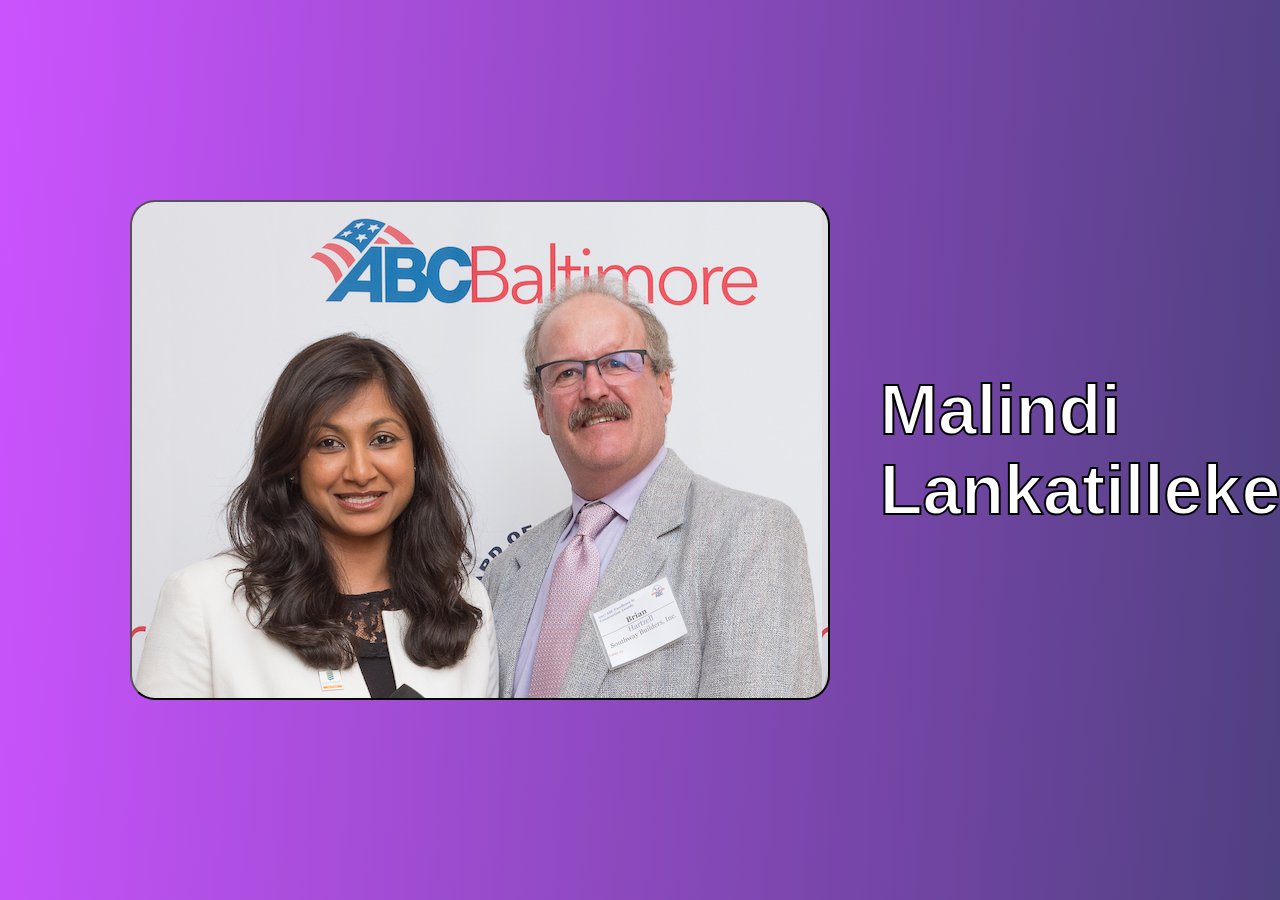
<file: index.html>
<!DOCTYPE html>
<head>
  <meta name="viewport" content ="width=device-width, initial-scale=1.0">
  <title> Core Values </title>
  <link rel="stylesheet" href="style.css">
</head>

  <body>
    <div class="container">
        <div class="slides slide1">
            <a href="https://immigration-stories.github.io/immigrationstories.github.io/firstexample.html"><button id="example1"></button></a>
            <h2>Malindi Lankatilleke</h2>
          </div>
        <div class="slides slide2">
            <h2>Alex Tsalikhin</h2>
            <a href="https://immigration-stories.github.io/immigrationstories.github.io/secondexample.html"><button id="example2"></button></a>
            
        </div>

        <div class="slides slide3">
            <a href="https://immigration-stories.github.io/immigrationstories.github.io/thirdexample.html"><button id="example3"></button></a>
            <h2>Antonia Sfiriou</h2>

            
        </div>

        <div class="slides slide4">
          <h2>Zack Zhang</h2>
          <a href="https://immigration-stories.github.io/immigrationstories.github.io/fourthexample.html"><button id="example4"></button></a>
          
        </div>

    </div>

  </body>
</html>
</file>
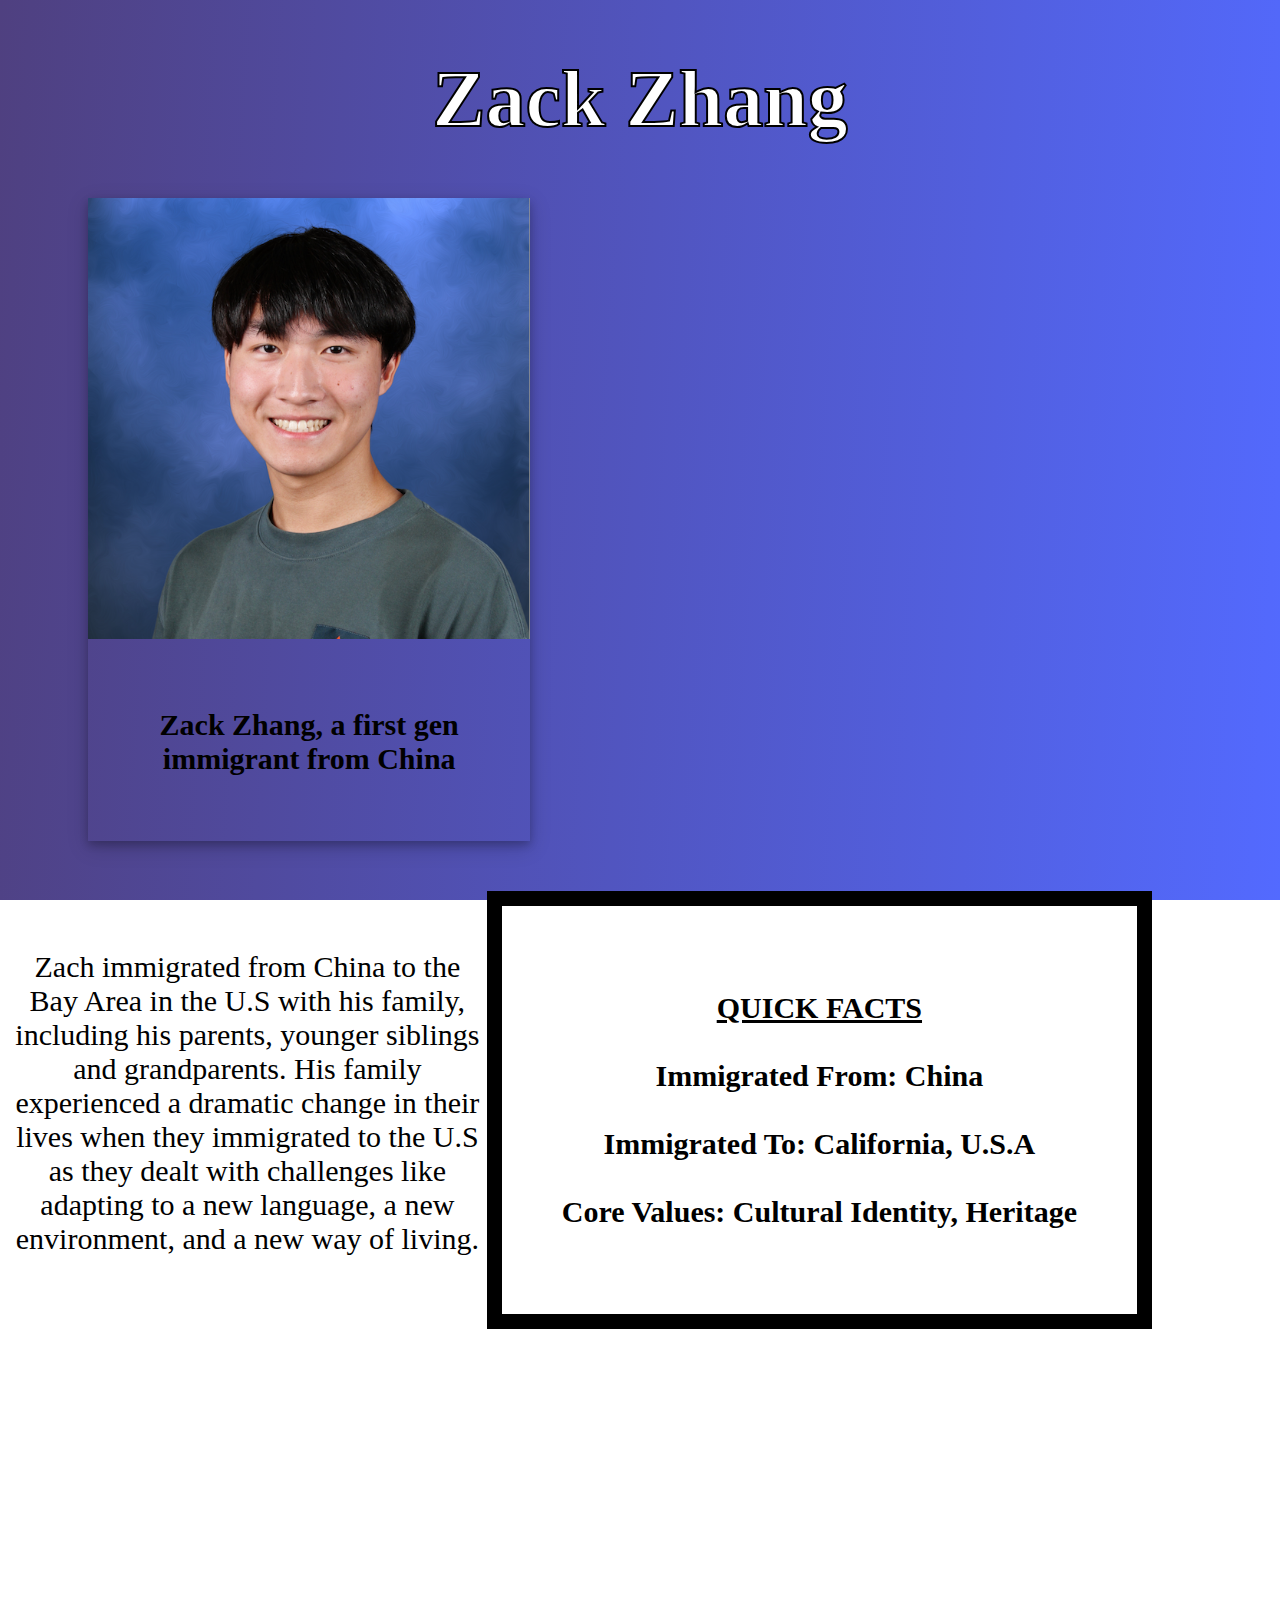
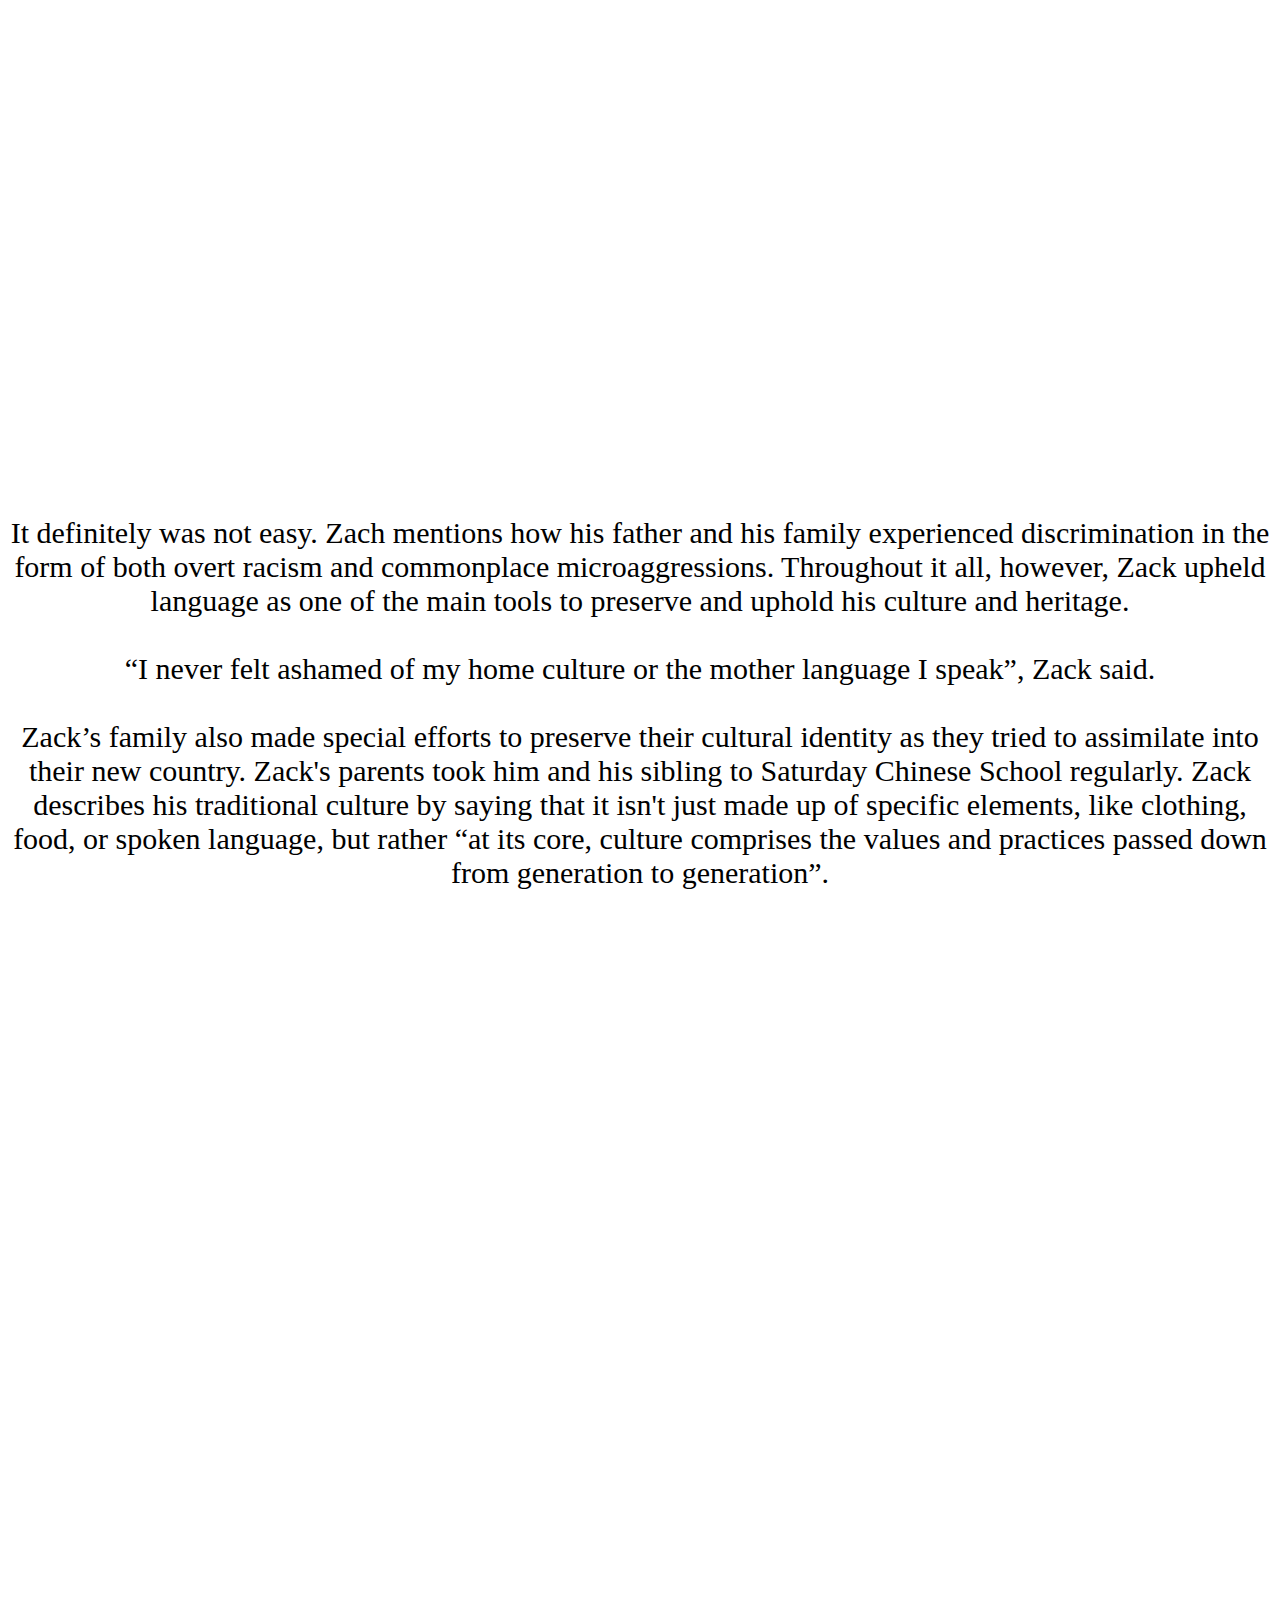
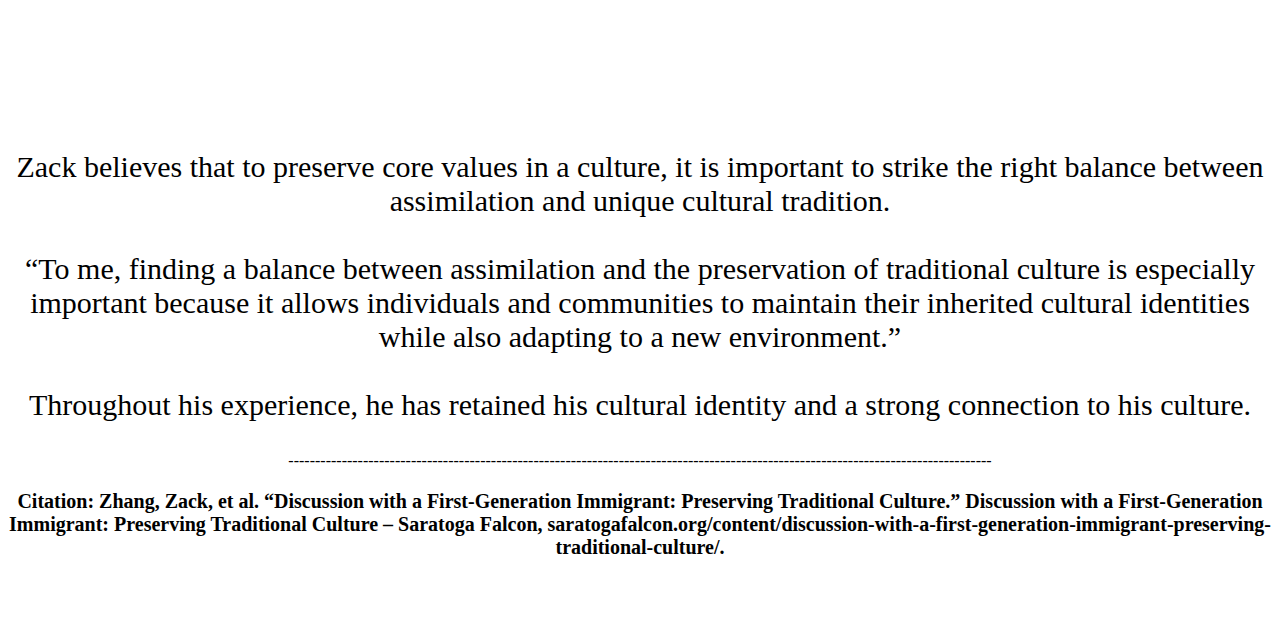
<file: fourthexample.html>
<!DOCTYPE html>
<head>
  <meta name="viewport" content ="width=device-width, initial-scale=1.0">
  <title> Zack Zhang </title>
  <link rel="stylesheet" href="style1.css">
  <style>
    *{
      background: linear-gradient(454deg, #4f4080, #536aff); 
      background-attachment: fixed;
    }
    div.container1 {
    border: 15px solid black;
}
    
  </style>
</head>

  <body>
   <center><h1>Zack Zhang</h1></center>
  <center>
  <tr>
    <td> <center> <div class="polaroid">
      <img id="example4" src="images/zack2.png" alt="5 Terre" style="width:100%">
      <div class="container">
      <h2>Zack Zhang, a first gen immigrant from China</h2>
      </div> </center> </td>
    <td> <center> <div class="container4">
     <center> <h2>
      <u>QUICK FACTS</u>
      <br/>
      <br/>
      Immigrated From: China
        <br/>
        <br/>
         Immigrated To: California, U.S.A
         <br/>
         <br/>
         Core Values: Cultural Identity, Heritage
     </h2>
    </center>
      </div></center> </td>
  </tr>
</center>
<br/><br/><br/><br/><br/><br/><br/><br/><br/><br/><br/><br/><br/><br/><br/><br/><br/><br/><br/><br>
<br/><br/><br/><br/><br/><br/><br/><br/><br/><br/><br/><br/><br/><br/><br/><br/><br/><br/><br/><br/>

<center>
  <tr>
    <td>
        <p>Zach immigrated from China to the Bay Area in the U.S with his family, including his 
            parents, younger siblings and grandparents. His family experienced a dramatic change 
            in their lives when they immigrated to the U.S as they dealt with challenges like adapting 
            to a new language, a new environment, and a new way of living.</p>
        <div class="parallax9"></div>
        <p>
            It definitely was not easy. Zach mentions how his father and his family experienced 
            discrimination in the form of both overt racism and commonplace microaggressions. 
            Throughout it all, however, Zack upheld language as one of the main tools to preserve 
            and uphold his culture and heritage. 
            <br/>
            <br/>
            “I never felt ashamed of my home culture or the mother language I speak”, Zack said.
            <br/>
            <br/>
            Zack’s family also made special efforts to preserve their cultural identity as they tried 
            to assimilate into their new country. Zack's parents took him and his sibling to Saturday 
            Chinese School regularly. Zack describes his traditional culture by saying that it isn't 
            just made up of specific elements, like clothing, food, or spoken language, but rather “at 
            its core, culture comprises the values and practices passed down from generation to 
            generation”.</p>
            <div class="parallax10"></div>
            <p>
                Zack believes that to preserve core values in a culture, it is important to strike the 
                right balance between assimilation and unique cultural tradition. 
                <br/>
                <br/>
                “To me, finding a balance between assimilation and the preservation of traditional 
                culture is especially important because it allows individuals and communities to 
                maintain their inherited cultural identities while also adapting to a new environment.”
                <br/>
                <br/>
                Throughout his experience, he has retained his cultural identity and a strong connection to his culture. 

            </p>

        
      ------------------------------------------------------------------------------------------------------------------------------------
      <br/>
      <h3>Citation: 
        Zhang, Zack, et al. “Discussion with a First-Generation Immigrant: Preserving Traditional Culture.” Discussion with a First-Generation Immigrant: Preserving Traditional Culture – Saratoga Falcon, saratogafalcon.org/content/discussion-with-a-first-generation-immigrant-preserving-traditional-culture/. </h3>


<br/>

</p>



    
    
</td>
  </tr>
</center>

  </body>
</html>
</file>
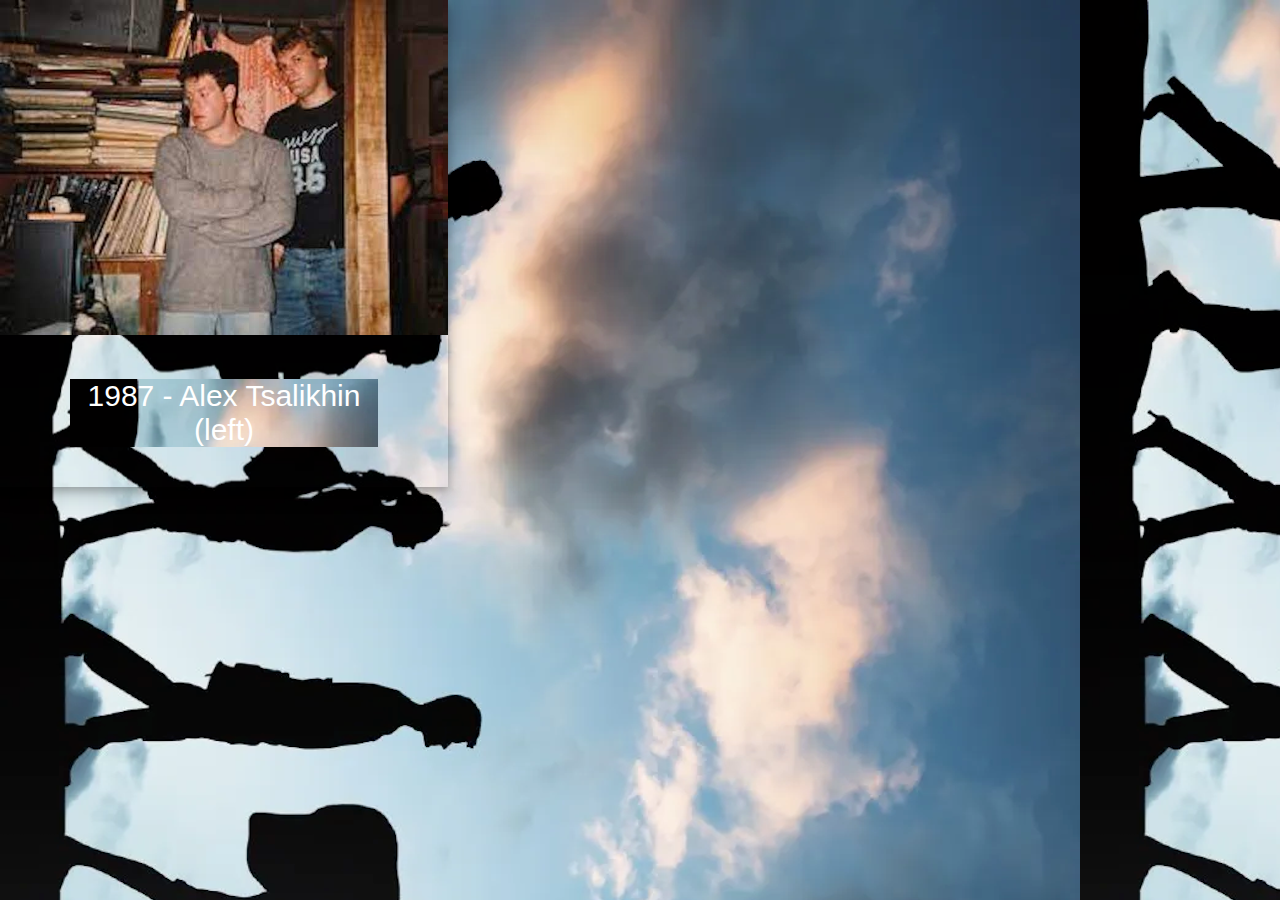
<file: newindex.html>
<!DOCTYPE html>
<head>
  <meta name="viewport" content ="width=device-width, initial-scale=1.0">
  <title> Turning Points in US History </title>
  <link rel="stylesheet" href="newstyle.css">
</head>

  <body>
  <center>
  <tr>
    <td> <center> <div class="polaroid">
      <img id="example2" src="images/alex.jpeg" alt="5 Terre" style="width:100%">
      <div class="container">
      <p>1987 - Alex Tsalikhin (left)</p>
      </div> </center> </td>
    <td> 
</tr></center>
    

    


  </body>
</html>
</file>
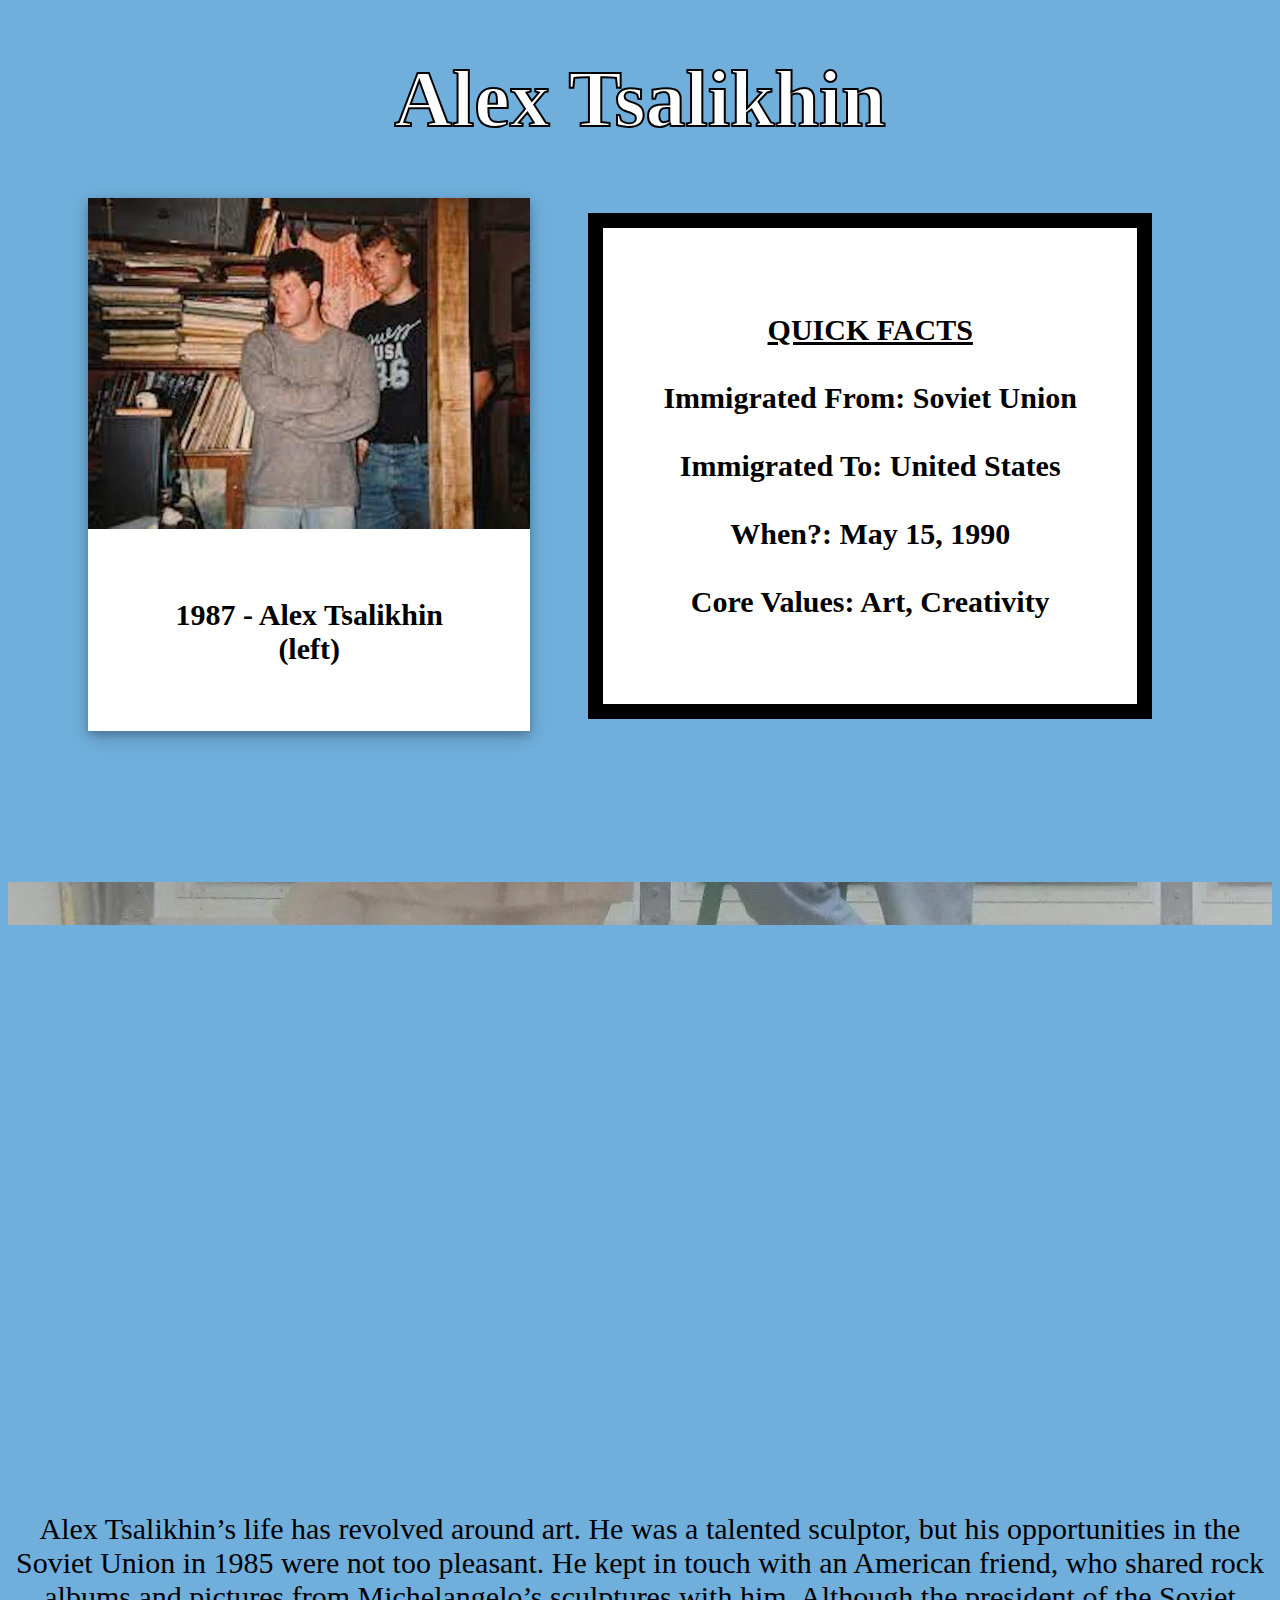
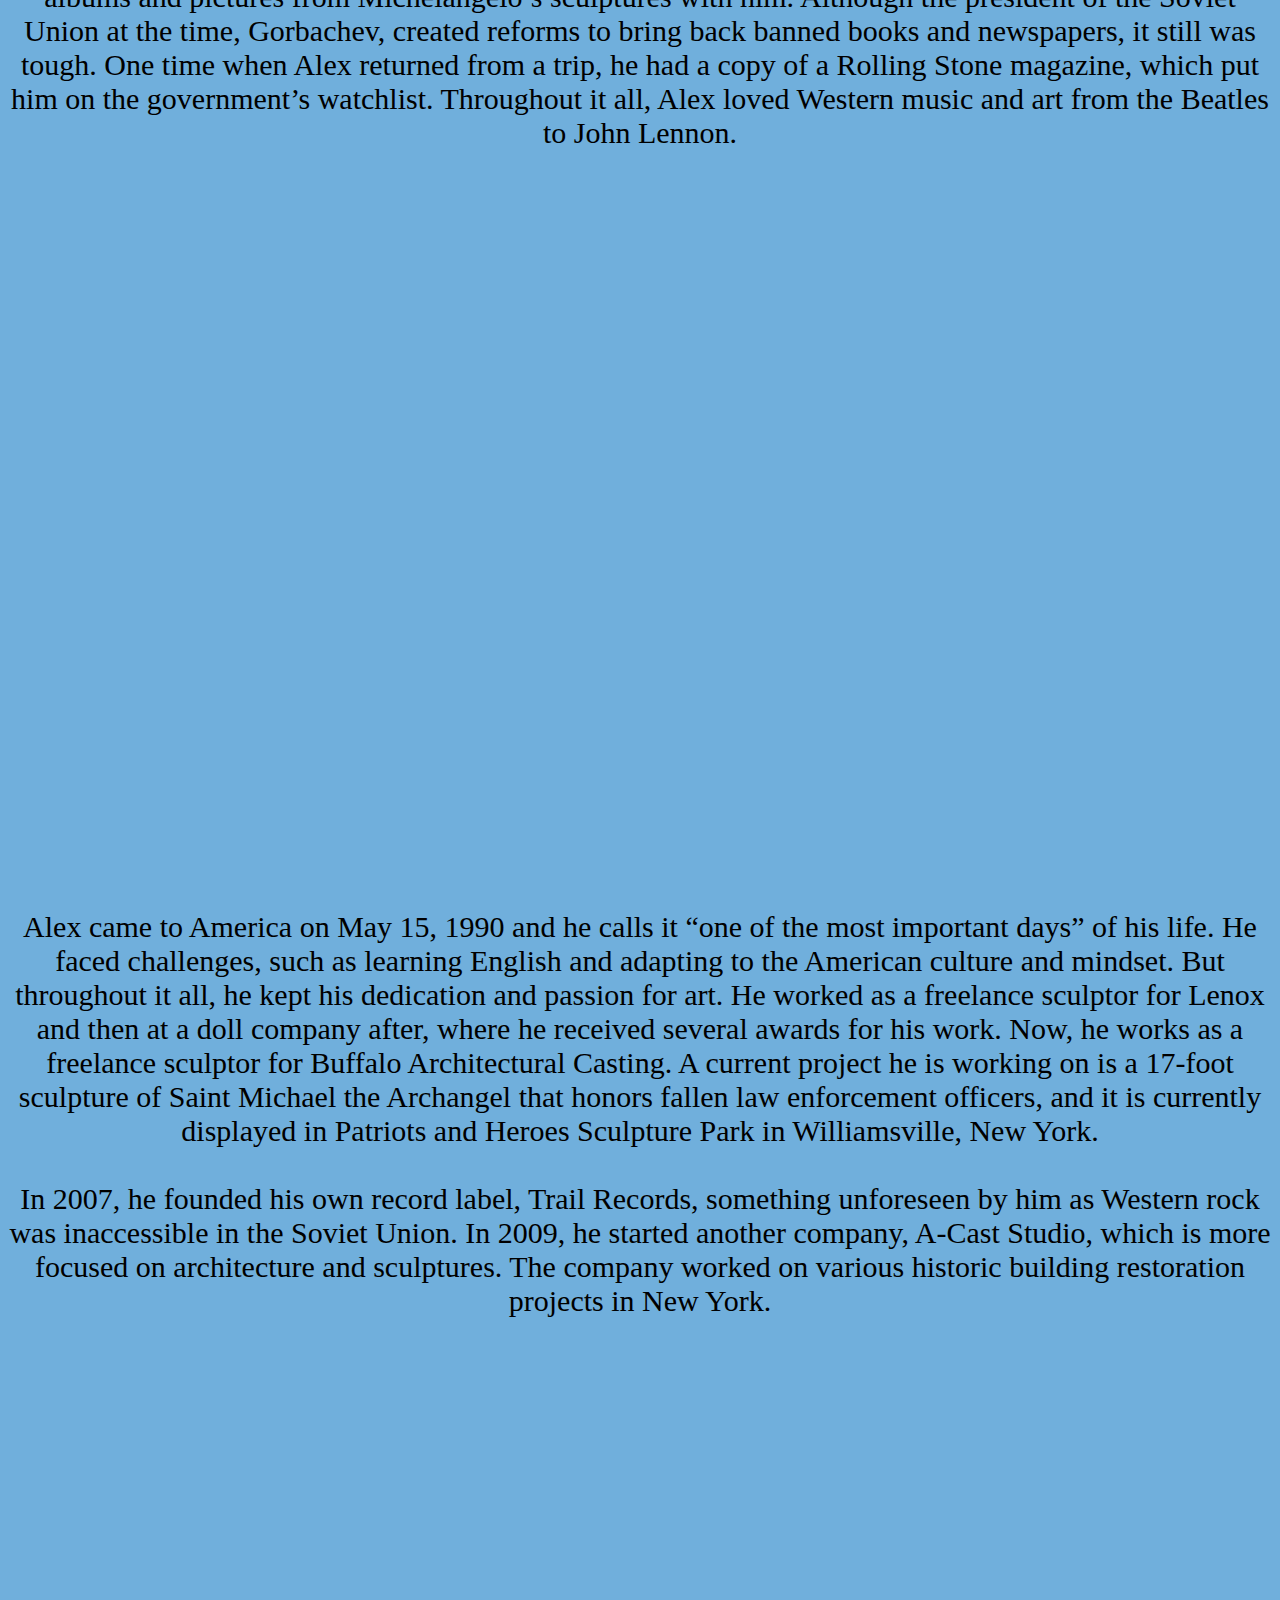
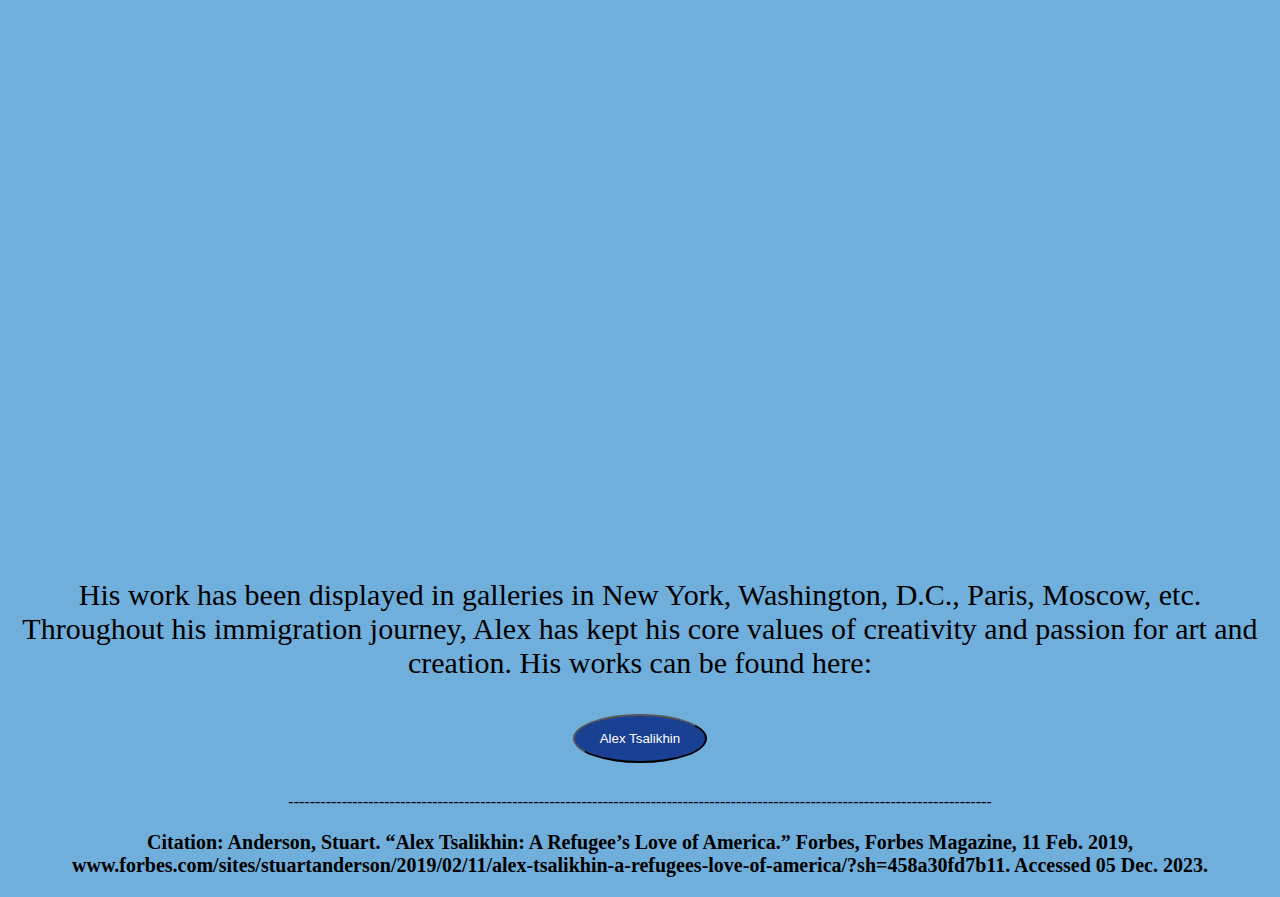
<file: secondexample.html>
<!DOCTYPE html>
<head>
  <meta name="viewport" content ="width=device-width, initial-scale=1.0">
  <title> Alex Tsalikhin</title>
  <link rel="stylesheet" href="style1.css">

</head>

  <body>
    
   <center><h1>Alex Tsalikhin</h1></center>
  <center>
  <tr>
    <td> <center> <div class="polaroid">
      <img id="example2" src="images/alex.jpeg" alt="5 Terre" style="width:100%">
      <div class="container">
      <h2>1987 - Alex Tsalikhin (left)</h2>
      </div> </center> </td>
    <td> <center> <div class="container1">
     <center> <h2>
      <u>QUICK FACTS</u>
      <br/>
      <br/>
      Immigrated From: Soviet Union
        <br/>
        <br/>
         Immigrated To: United States
         <br/>
         <br/>
         When?: May 15, 1990
         <br/>
         <br/>
         Core Values: Art, Creativity
     </h2>
    </center>
      </div></center> </td>
  </tr>
</center>

<br/><br/><br/><br/><br/><br/><br/><br/><br/><br/><br/><br/><br/><br/><br/><br/><br/><br/><br/><br>
<br/><br/><br/><br/><br/><br/><br/><br/><br/><br/><br/><br/><br/><br/><br/><br/><br/><br/>
<div class="parallax1"></div>
<center>
  <tr>
    <td>
  <p>Alex Tsalikhin’s life has revolved around art. He was a talented sculptor, but his 
    opportunities in the Soviet Union in 1985 were not too pleasant. He kept in touch with 
    an American friend, who shared rock albums and pictures from Michelangelo’s sculptures 
    with him. Although the president of the Soviet Union at the time, Gorbachev, created reforms 
    to bring back banned books and newspapers, it still was tough. One time when Alex returned from a trip,
     he had a copy of a Rolling Stone magazine, which put him on the government’s watchlist. 
     Throughout it all, Alex loved Western music and art from the Beatles to John Lennon.
    </p>
    <div class="parallax2"></div>
    <p>Alex came to America on May 15, 1990 and he calls it “one of the most important days” of 
      his life. He faced challenges, such as learning English and adapting to the American culture 
      and mindset. But throughout it all, he kept his dedication and passion for art. He worked as
       a freelance sculptor for Lenox and then at a doll company after, where he received several 
       awards for his work. Now, he works as a freelance sculptor for Buffalo Architectural Casting.
        A current project he is working on is a 17-foot sculpture of Saint Michael the Archangel that
         honors fallen law enforcement officers, and it is currently displayed in Patriots and Heroes 
         Sculpture Park in Williamsville, New York. 
         <br/>
         <br/>
         In 2007, he founded his own record label, Trail Records, something unforeseen by him as
          Western rock was inaccessible in the Soviet Union. In 2009, he started another company,
           A-Cast Studio, which is more focused on architecture and sculptures. The company worked 
           on various historic building restoration projects in New York. 
      </p>
      <div class="parallax3"></div>
      <p>His work has been displayed in galleries in New York, Washington, D.C., Paris, Moscow, etc.
        Throughout his immigration journey, Alex has kept his core values of creativity and passion for art and creation.
        His works can be found here:
        <br/>
        <br/>
        <a href="https://www.freelanced.com/alexandertsalikhin"><button id="button1">Alex Tsalikhin</button></a>
        </p>
        ------------------------------------------------------------------------------------------------------------------------------------
        <br/>
        <h3>Citation: Anderson, Stuart. “Alex Tsalikhin: A Refugee’s Love of America.” Forbes, Forbes Magazine, 11 Feb. 2019, www.forbes.com/sites/stuartanderson/2019/02/11/alex-tsalikhin-a-refugees-love-of-america/?sh=458a30fd7b11. Accessed 05 Dec. 2023.  </h3>
</td>
  </tr>
</center>

  </body>
</html>
</file>
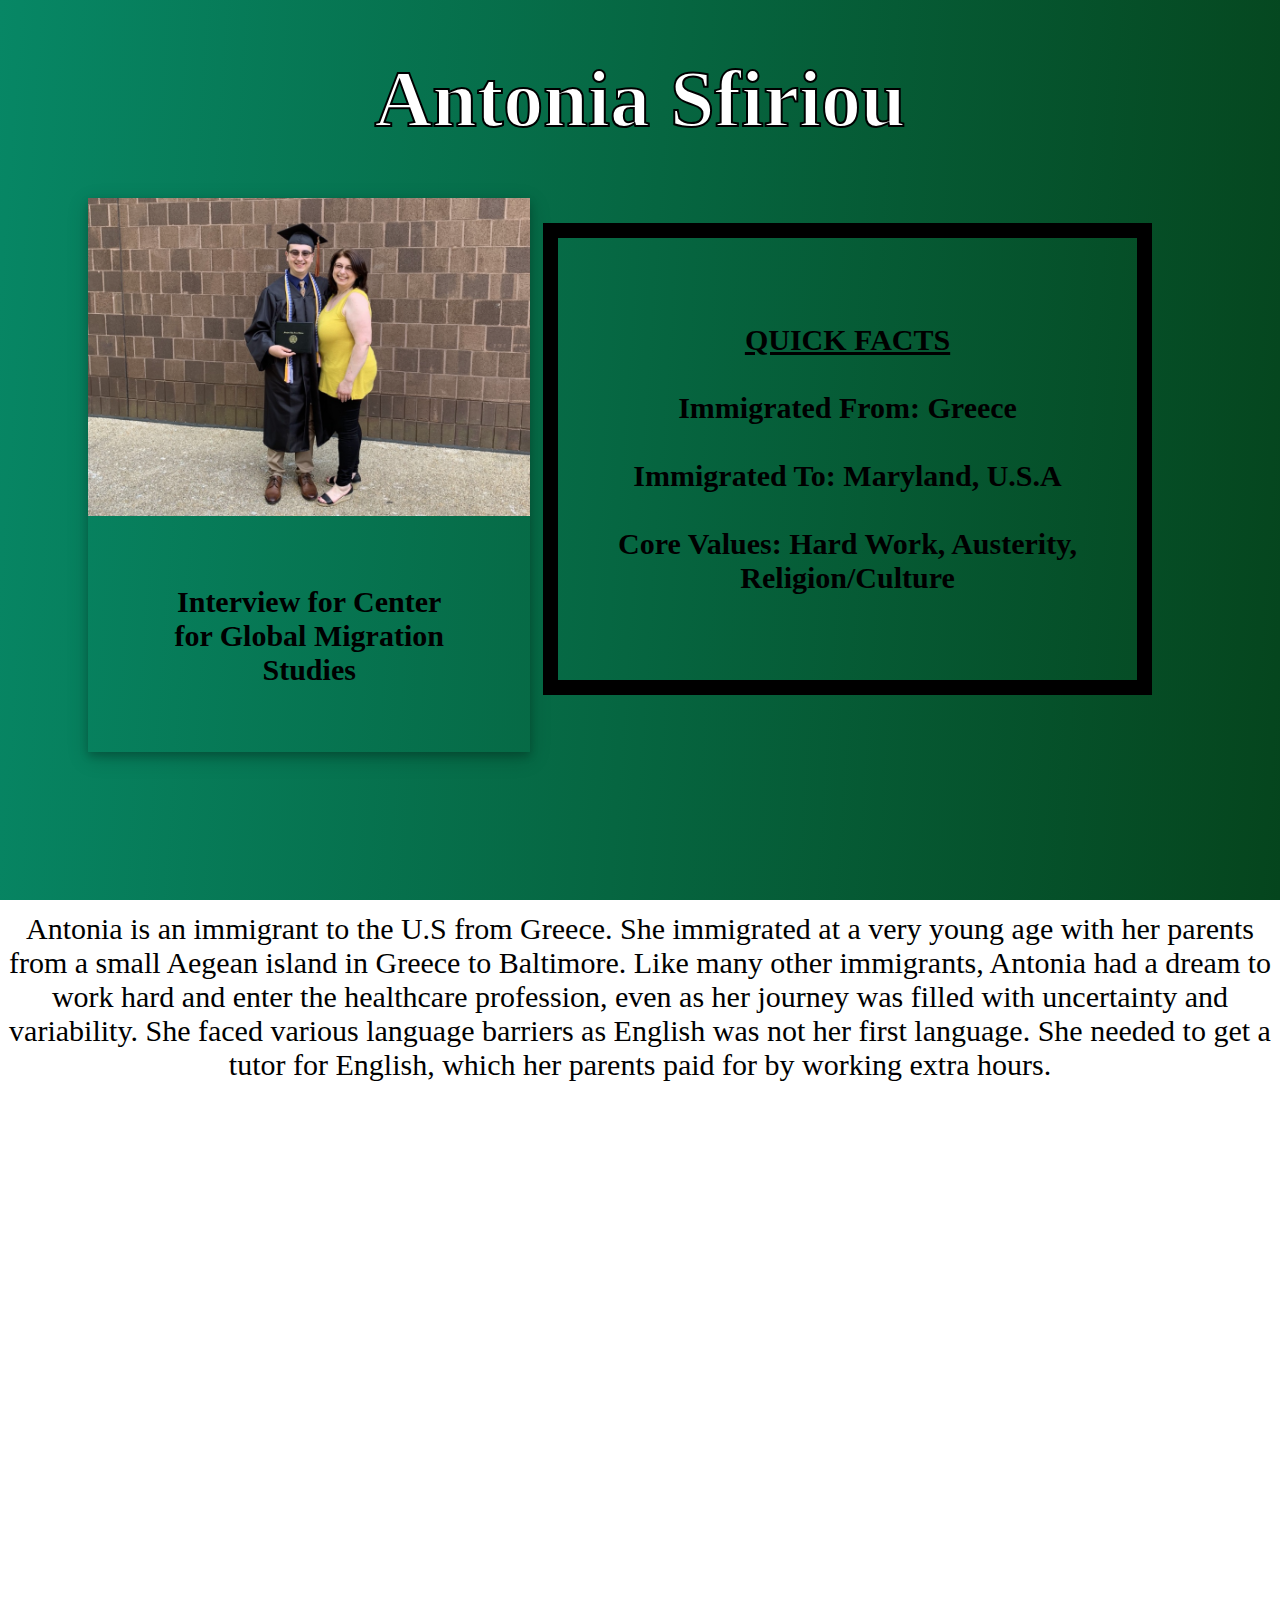
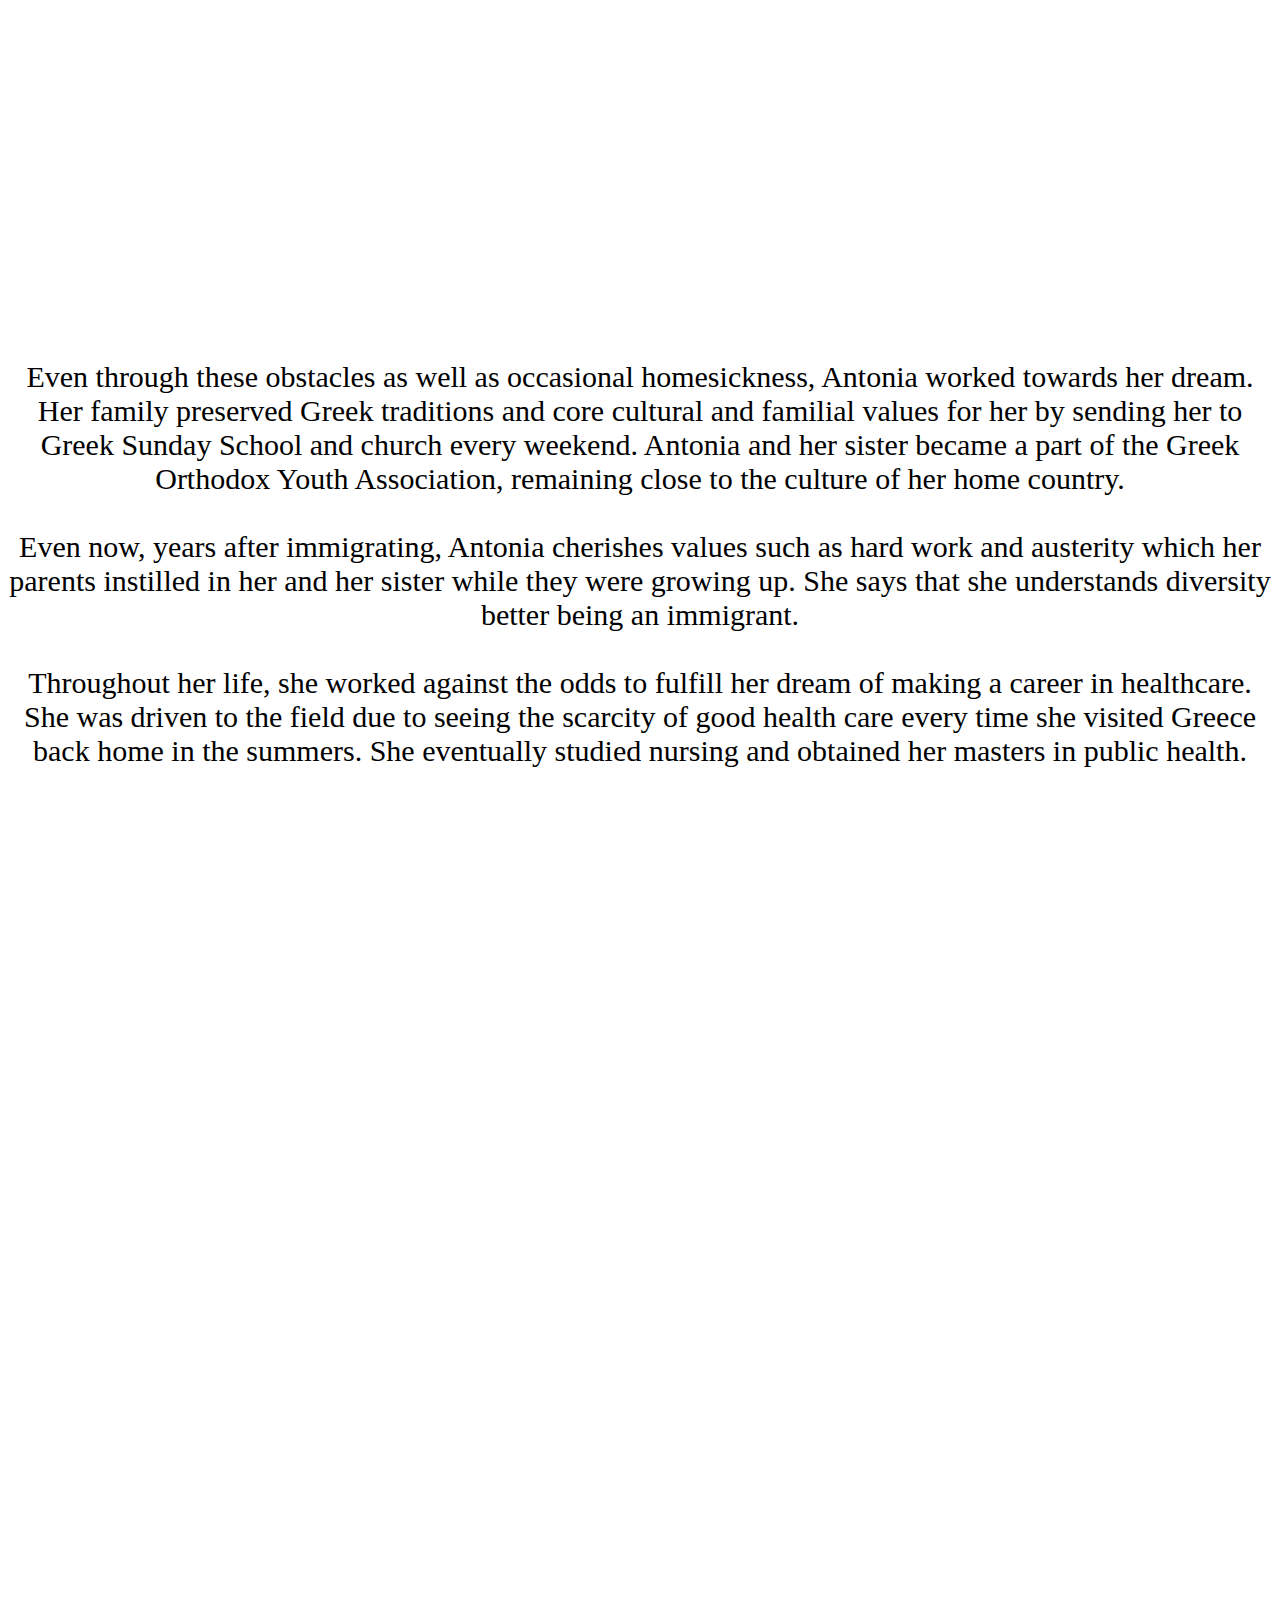
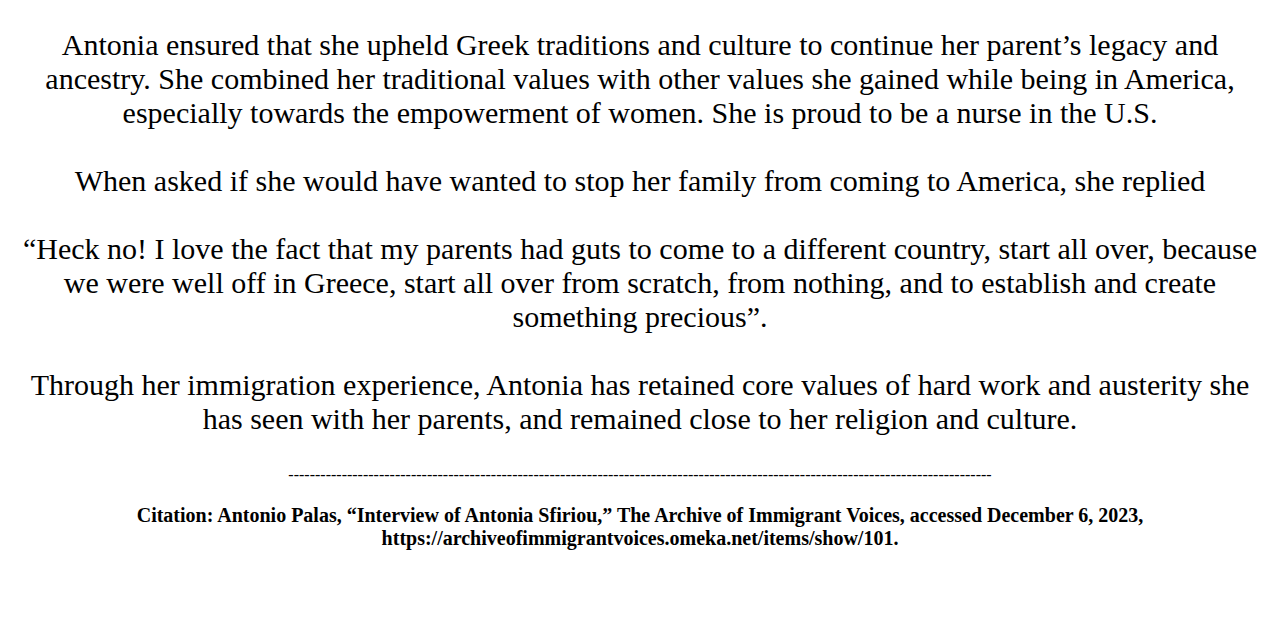
<file: thirdexample.html>
<!DOCTYPE html>
<head>
  <meta name="viewport" content ="width=device-width, initial-scale=1.0">
  <title> Antonia Sfiriou </title>
  <link rel="stylesheet" href="style1.css">
  <style>
    *{
      background: linear-gradient(454deg,rgb(7, 135, 101), #05451d); 
      background-attachment: fixed;
    }
    /* div.container1 {
    border: 15px solid black;
} */
    
  </style>
</head>

  <body>
   <center><h1>Antonia Sfiriou</h1></center>
  <center>
  <tr>
    <td> <center> <div class="polaroid">
      <img id="example3" src="images/ant1.png" alt="5 Terre" style="width:100%">
      <div class="container">
      <h2>Interview for Center for Global Migration Studies</h2>
      </div> </center> </td>
    <td> <center> <div class="container3">
     <center> <h2>
      <u>QUICK FACTS</u>
      <br/>
      <br/>
      Immigrated From: Greece
        <br/>
        <br/>
         Immigrated To: Maryland, U.S.A
         <br/>
         <br/>
         Core Values: Hard Work, Austerity,<br/> Religion/Culture
     </h2>
    </center>
      </div></center> </td>
  </tr>
</center>
<br/><br/><br/><br/><br/><br/><br/><br/><br/><br/><br/><br/><br/><br/><br/><br/><br/><br/><br/><br>
<br/><br/><br/><br/><br/><br/><br/><br/><br/><br/><br/><br/><br/><br/><br/><br/><br/><br/>

<center>
  <tr>
    <td>
  <p>
    Antonia is an immigrant to the U.S from Greece. She immigrated at a very young age with her 
    parents from a small Aegean island in Greece to Baltimore. Like many other immigrants, Antonia
     had a dream to work hard and enter the healthcare profession, even as her journey was filled 
     with uncertainty and variability. She faced various language barriers as English was not her 
     first language. She needed to get a tutor for English, which her parents paid for by working 
     extra hours. </p>
    <br/>
    <div class="parallax7"></div>
    <p>Even through these obstacles as well as occasional homesickness, Antonia worked towards her
       dream. Her family preserved Greek traditions and core cultural and familial values for her by
       sending her to Greek Sunday School and church every weekend. Antonia and her sister became a 
       part of the Greek Orthodox Youth Association, remaining close to the culture of her home 
       country.
       <br/>
       <br/>
       Even now, years after immigrating, Antonia cherishes values such as hard work and austerity 
       which her parents instilled in her and her sister while they were growing up. She says that 
       she understands diversity better being an immigrant.
       <br/>
       <br/>
       Throughout her life, she worked against the odds to fulfill her dream of making a career in 
       healthcare. She was driven to the field due to seeing the scarcity of good health care every 
       time she visited Greece back home in the summers. She eventually studied nursing and obtained 
       her masters in public health.</p>
       <div class="parallax8"></div>
       <p>Antonia ensured that she upheld Greek traditions and culture to continue her parent’s 
        legacy and ancestry. She combined her traditional values with other values she gained while 
        being in America, especially towards the empowerment of women. She is proud to be a nurse in 
        the U.S.
        <br/>
        <br/>
        When asked if she would have wanted to stop her family from coming to America, she replied 
        <br/>
        <br/>
        “Heck no! I love the fact that my parents had guts to come to a different country, start all 
        over, because we were well off in Greece, start all over from scratch, from nothing, and to 
        establish  and create something precious”.
        <br/>
        <br/>
        Through her immigration experience, Antonia has retained core values of hard work and 
        austerity she has seen with her parents, and remained close to her religion and culture. 
      </p>
      ------------------------------------------------------------------------------------------------------------------------------------
      <br/>
      <h3>Citation: 
        Antonio Palas, “Interview of Antonia Sfiriou,” The Archive of Immigrant Voices, accessed December 6, 2023, https://archiveofimmigrantvoices.omeka.net/items/show/101.</h3>


<br/>

</p>



    
    
</td>
  </tr>
</center>

  </body>
</html>
</file>
<file: style.css>
*{
    margin: 0;
    padding: 0;
    font-family: 'Poppins', sans-serif;
    box-sizing: border-box;
}
.container{
    width: 100%;
    height: 100vh;
    overflow-y: scroll;
    scroll-snap-type: y mandatory;
}
.slides{
    width: 100%;
    height: 100vh;
    display: flex;
    align-items: center;
    justify-content: center;
    gap: 50px;
    color: #fff;
    scroll-snap-align: start; 
}
.slides img{
    width: 350px;
}
.slides h2{
    font-size: 70px;
    font-weight: 600;
    max-width: 650px;
    -webkit-text-stroke-width: 2px;
    -webkit-text-stroke-color: black;
}
.slide1{
    background: linear-gradient(454deg, #cb53ff,#4f4080); 
}
.slide2{
    background: linear-gradient(454deg, #404c80, #70afdc); 
}
.slide3{
    background: linear-gradient(454deg,rgb(7, 135, 101), #05451d); 
}
.slide4{
    background: linear-gradient(454deg, #4f4080, #536aff); 
}
#example2{
    border-radius: 25px;
    background: url(images/alex.jpeg);
    background-position: left top;
    background-repeat: repeat;
    padding: 20px; 
    width: 700px;
    height: 500px;  
    cursor: pointer;
  }
#example2:hover{
    background: url(images/suflag.png);
    opacity: 0.5;
}
#example1{
    border-radius: 25px;
    background: url(images/one4.jpeg);
    background-position: left top;
    background-repeat: repeat;
    margin-left: 130px;
    padding: 20px; 
    width: 700px;
    height: 500px;  
    cursor: pointer;
  }
#example1:hover{
    background: url(images/slflag.png);
    opacity: 0.5;
}
#example3{
    border-radius: 25px;
    background: url(images/ant1copy.png);
    background-position: left top;
    background-repeat: repeat;
    padding: 20px; 
    width: 700px;
    height: 500px; 
    cursor: pointer; 
  }
#example3:hover{
    background: url(images/gflag.png);
    opacity: 0.5;
}
#example4{
    border-radius: 25px;
    background: url(images/zack2.png);
    background-position: left top;
    background-repeat: repeat;
    padding: 20px; 
    width: 700px;
    height: 500px; 
    cursor: pointer; 
  }
#example4:hover{
    background: url(images/cflag.png);
    opacity: 0.5;
}
</file>
<file: style1.css>
*{
    /* background: linear-gradient(0deg, #404c80, #70afdc);
     */
     background-color: #70afdc;
    background-attachment: fixed; 
}
.parallax1 {
  /* The image used */
  background-image: url("images/alex1.png");

  /* Set a specific height */
  min-height: 600px; 

  /* Create the parallax scrolling effect */
  background-attachment: fixed;
  background-position: center;
  background-repeat: no-repeat;
  background-size: cover;
}
.parallax2 {
  /* The image used */
  background-image: url("images/alex22.png");

  /* Set a specific height */
  min-height: 700px; 

  /* Create the parallax scrolling effect */
  background-attachment: fixed;
  background-position: center;
  background-repeat: no-repeat;
  background-size: cover;
}
.parallax3 {
  /* The image used */
  background-image: url("images/alex33.png");

  /* Set a specific height */
  min-height: 800px; 

  /* Create the parallax scrolling effect */
  background-attachment: fixed;
  background-position: center;
  background-repeat: no-repeat;
  background-size: cover;
}

.parallax4 {
  /* The image used */
  background-image: url("images/one1.png");

  /* Set a specific height */
  min-height: 800px; 

  /* Create the parallax scrolling effect */
  background-attachment: fixed;
  background-position: center;
  background-repeat: no-repeat;
  background-size: cover;
}
.parallax5 {
  /* The image used */
  background-image: url("images/one2.png");

  /* Set a specific height */
  min-height: 800px; 

  /* Create the parallax scrolling effect */
  background-attachment: fixed;
  background-position: center;
  background-repeat: no-repeat;
  background-size: cover;
}

.parallax6 {
  /* The image used */
  background-image: url("images/one3.png");

  /* Set a specific height */
  min-height: 800px; 

  /* Create the parallax scrolling effect */
  background-attachment: fixed;
  background-position: center;
  background-repeat: no-repeat;
  background-size: cover;
}
.parallax7 {
  /* The image used */
  background-image: url("images/ant2.png");

  /* Set a specific height */
  min-height: 800px; 

  /* Create the parallax scrolling effect */
  background-attachment: fixed;
  background-position: center;
  background-repeat: no-repeat;
  background-size: cover;
}
.parallax8 {
  /* The image used */
  background-image: url("images/ant1.png");

  /* Set a specific height */
  min-height: 800px; 

  /* Create the parallax scrolling effect */
  background-attachment: fixed;
  background-position: center;
  background-repeat: no-repeat;
  background-size: cover;
}
.parallax9 {
  /* The image used */
  background-image: url("images/zach3.png");

  /* Set a specific height */
  min-height: 800px; 

  /* Create the parallax scrolling effect */
  background-attachment: fixed;
  background-position: center;
  background-repeat: no-repeat;
  background-size: cover;
}
.parallax10 {
  /* The image used */
  background-image: url("images/zack1.png");

  /* Set a specific height */
  min-height: 800px; 

  /* Create the parallax scrolling effect */
  background-attachment: fixed;
  background-position: center;
  background-repeat: no-repeat;
  background-size: cover;
}


h1{
    font-family: "Holtwood One SC";
    font-size: 80px;
    color: white;
    -webkit-text-stroke-width: 2px;
    -webkit-text-stroke-color: black;
    background-color:none;
}
.image{
    display: block;
    margin-left: 50px;
    border-radius: 50%;

}
div.container {
    text-align: center;
    padding: 40px 70px;
    background-color: white;
}
div.container1 {
    text-align: center;
    padding: 60px 60px;
    background-color: white;
    border: 15px solid black;
    margin-right: 120px;
    margin-top: 15px;
    float: right;
}
div.container2 {
  text-align: center;
  padding: 60px 60px;
  background-color: white;
  border: 15px solid black;
  margin-right: 120px;
  margin-top: 25px;
  float: right;
}
div.container3 {
  text-align: center;
  padding: 60px 60px;
  background-color: white;
  border: 15px solid black;
  margin-right: 120px;
  margin-top: 25px;
  float: right;
}
div.container4 {
  text-align: center;
  padding: 60px 60px;
  background-color: white;
  border: 15px solid black;
  margin-right: 120px;
  margin-top: 25px;
  float: right;
}

u{
  background-color: white;
}
div.polaroid {
    float: left;
    margin-left: 80px;
    width: 35%;
    background-color: white;
    box-shadow: 0 4px 8px 0 rgba(0, 0, 0, 0.2), 0 6px 20px 0 rgba(0, 0, 0, 0.19);
    margin-bottom: 25px;
 }
h2{
    color: black;
    font-size: 30px;
    background-color: white;
 }
p{
  color: black;
  font-size: 30px;
}
 /* div {
    max-width: 500px;
    height: 100px;
    background-color: pink;
  } */
/* div.box { */
  /* width: 200px;
  height: 400px;
  object-fit: none;
  object-position: 60px 10%;

    background-color: lightgrey;
    width: 350px; */
    /* border: 15px solid green; */
    /* padding: 110px;
    margin: 20px; */
/* } */

.column {
float: left;
width: 33.33%;
padding: 80px;
}

/* Clearfix (clear floats) */
.row::after {
content: "";
clear: both;
display: table;
}
#button1{
  background-color: #194093;
  color: white;
  padding: 15px 25px;
  text-decoration: none;
  cursor: pointer;
  border-radius: 50%
}
h3{
  color: black;
  font-size: 20px;
}
</file>
<file: newstyle.css>
*{
    margin: 0;
    padding: 0;
    font-family: 'Poppins', sans-serif;
    box-sizing: border-box;
    background: url(images/background.png);
    /* background-color: black; */
    background-attachment: scroll; 
}

h1{
    font-size: 80px;
    color: white;
}

  div.polaroid {
    float: left;
    margin: auto;
    width: 35%;
    background-color: white;
    box-shadow: 0 4px 8px 0 rgba(0, 0, 0, 0.2), 0 6px 20px 0 rgba(0, 0, 0, 0.19);
    /* margin-bottom: 25px; */
 }
 p{
    color: white;
    font-size: 30px;
 }
 div.container {
    margin: auto;
    text-align: center;
    padding: 40px 70px;
    background-color: white;
    background-attachment: fixed;
}
</file>
